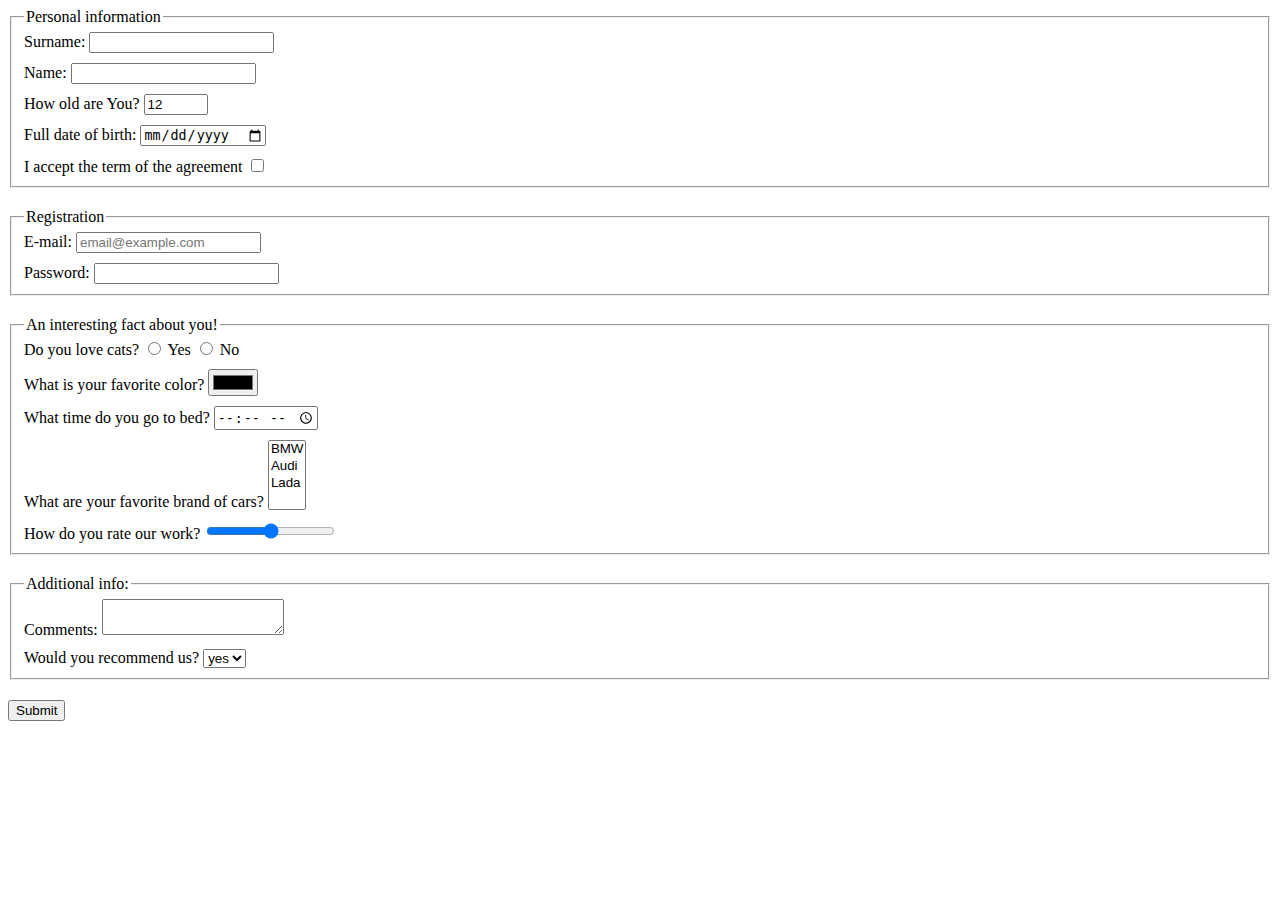
<file: index.html>
<!doctype html><html lang="en"><head><meta charset="UTF-8"><meta name="viewport" content="width=device-width, user-scalable=no, initial-scale=1.0, maximum-scale=1.0, minimum-scale=1.0"><meta http-equiv="X-UA-Compatible" content="ie=edge"><title>HTML Form</title><link rel="stylesheet" href="style.377338a0.css"></head><body> <form action="https://mate-academy-form-lesson.herokuapp.com/create-application" method="post"> <fieldset class="form-part"> <legend>Personal information</legend> <label class="form-field"> Surname: <input type="text" name="surname" autocomplete="off"> </label> <label class="form-field"> Name: <input type="text" name="name" autocomplete="off"> </label> <label class="form-field"> How old are You? <input type="number" name="age" min="1" max="100" value="12"> </label> <label class="form-field"> Full date of birth: <input type="date" name="birthdate"> </label> <label class="form-field"> I accept the term of the agreement <input type="checkbox" name="agreementCheck" value="accepted" required> </label> </fieldset> <fieldset class="form-part"> <legend>Registration</legend> <label class="form-field"> E-mail: <input type="email" name="email" placeholder="email@example.com" autocomplete="off"> </label> <label class="form-field"> Password: <input type="password" name="password" minlength="8" maxlength="20"> </label> </fieldset> <fieldset class="form-part"> <legend>An interesting fact about you!</legend> <label class="form-field"> Do you love cats? <label> <input type="radio" name="catsAddiction" value="y"> Yes </label> <label> <input type="radio" name="catsAddiction" value="n"> No </label> </label> <label class="form-field"> What is your favorite color? <input type="color" name="favColor"> </label> <label class="form-field"> What time do you go to bed? <input type="time" name="sleepTime"> </label> <label class="form-field"> What are your favorite brand of cars? <select name="favBrand" multiple> <option value="BMW">BMW</option> <option value="Audi">Audi</option> <option value="Lada">Lada</option> </select> </label> <label class="form-field"> How do you rate our work? <input type="range" name="workRate"> </label> </fieldset> <fieldset class="form-part"> <legend>Additional info:</legend> <label class="form-field"> Comments: <textarea name="comments" autocomplete="off"></textarea> </label> <label class="form-field"> Would you recommend us? <select name="recommendation"> <option value="y">yes</option> <option value="n">no</option> </select> </label> </fieldset> <button type="submit">Submit</button> </form> <script type="text/javascript" src="main.e97352c4.js"></script> </body></html>
</file>
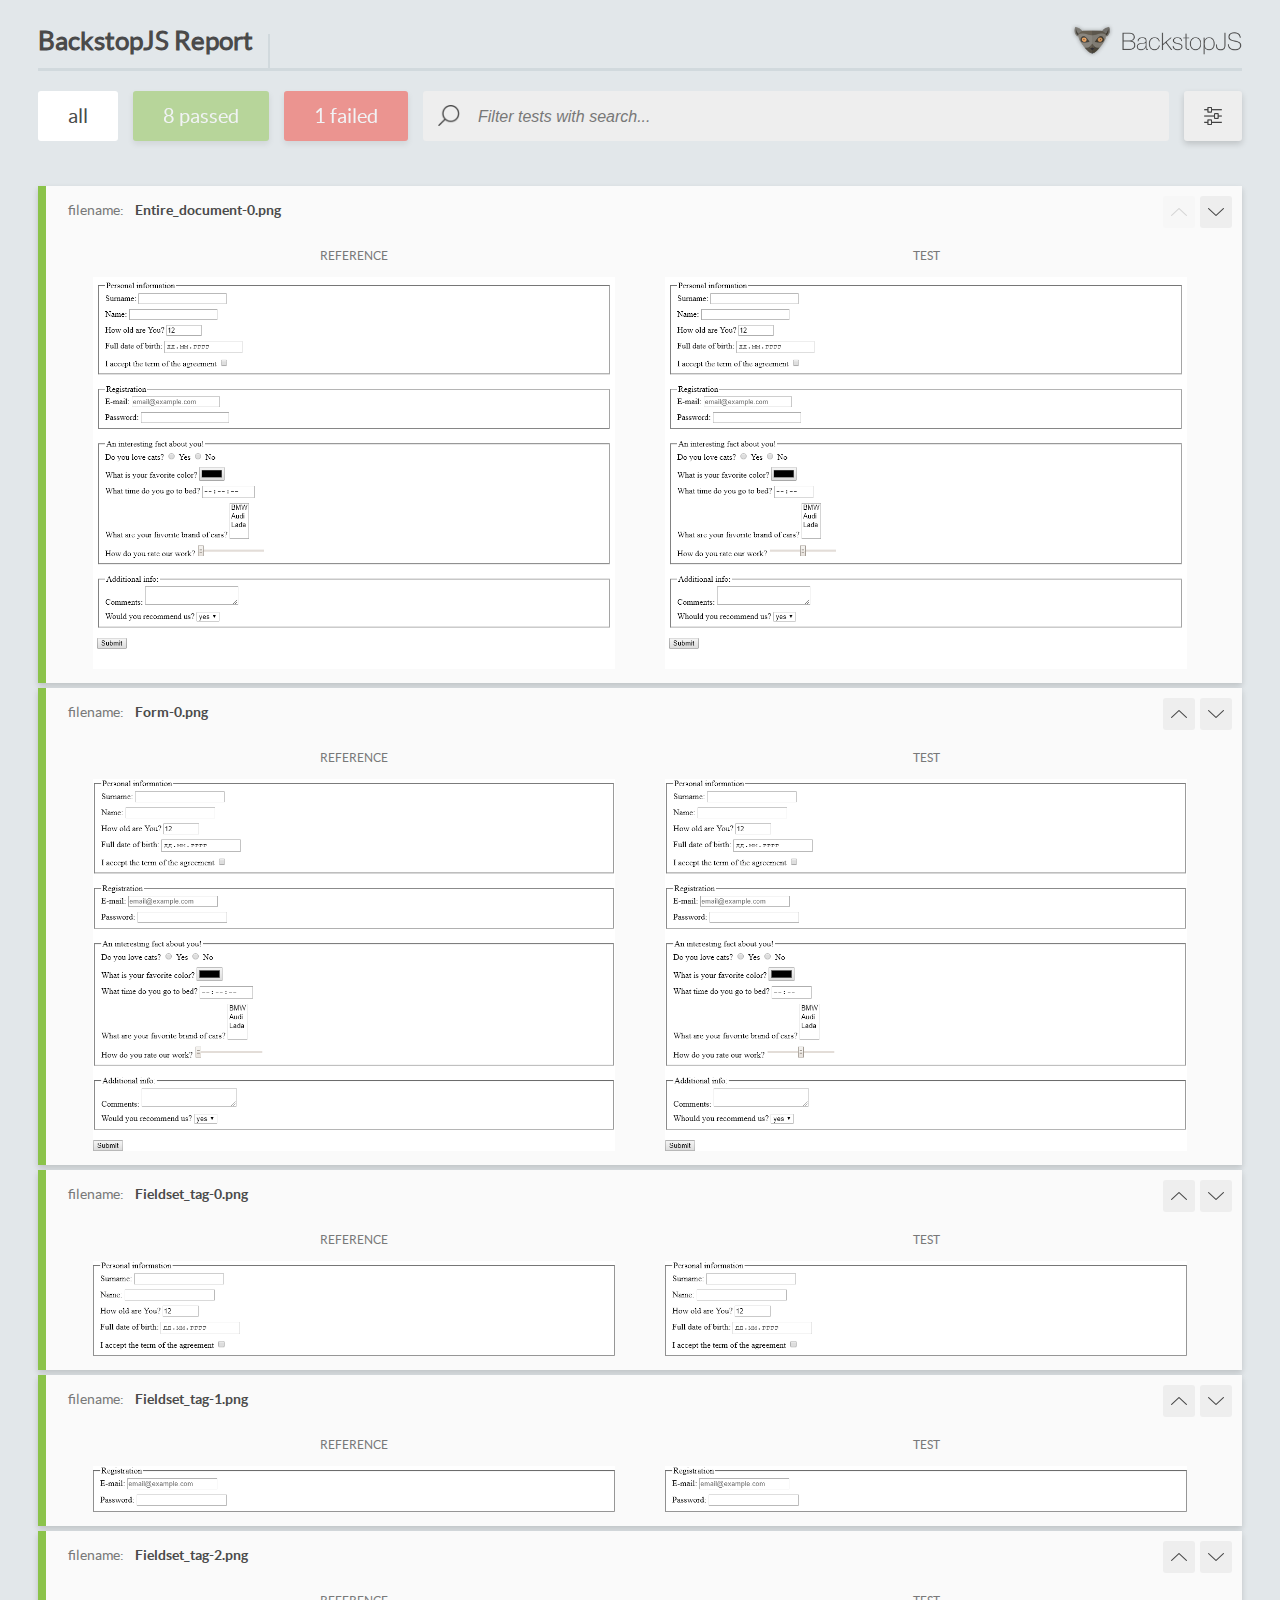
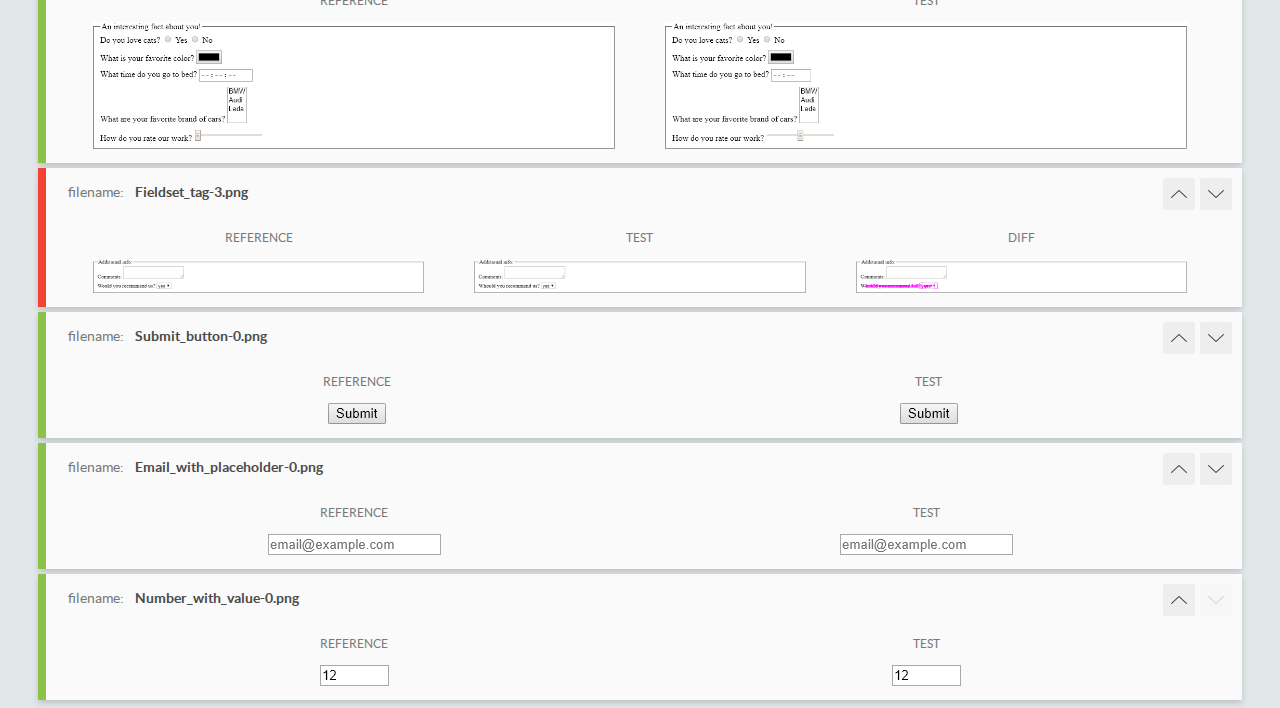
<file: report/html_report/index.html>
<!DOCTYPE html>
<html>
  <head>
    <meta charset="utf-8">
    <title>BackstopJS Report</title>

    <style>
      @font-face {
          font-family: 'latoregular';
          src: url('./assets/fonts/lato-regular-webfont.woff2') format('woff2'),
              url('./assets/fonts/lato-regular-webfont.woff') format('woff');
          font-weight: 400;
          font-style: normal;
      }
      @font-face {
          font-family: 'latobold';
          src: url('./assets/fonts/lato-bold-webfont.woff2') format('woff2'),
              url('./assets/fonts/lato-bold-webfont.woff') format('woff');
          font-weight: 700;
          font-style: normal;
      }

      .ReactModal__Body--open {
          overflow: hidden;
      }
      .ReactModal__Body--open .header {
        display: none;
      }

    </style>
  </head>
  <body style="background-color: #E2E7EA">
    <div id="root">

    </div>
    <script type="text/javascript">
      function report (report) { // eslint-disable-line no-unused-vars
        window.tests = report;
      }
    </script>
    <script type="text/javascript" src="config.js"></script>
    <script type="text/javascript" src="index_bundle.js"></script>
  </body>
</html>
</file>
<file: style.377338a0.css>
.header{text-align:center}.form-part{margin-bottom:20px;padding-bottom:0}.form-field{display:block;margin-bottom:10px}
/*# sourceMappingURL=style.377338a0.css.map */
</file>
